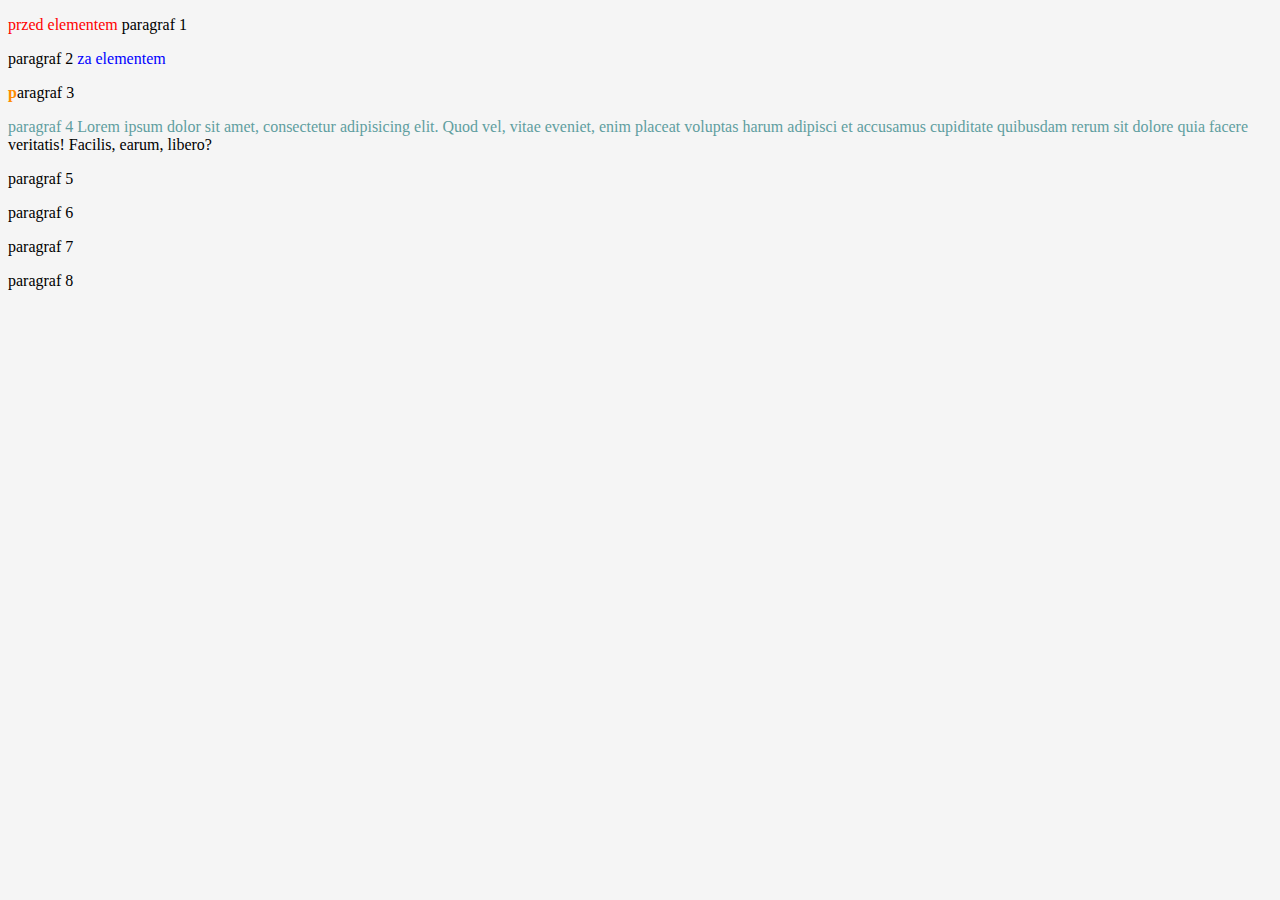
<file: 1-pseudoselektory/index.html>
<!DOCTYPE html>
<html lang="en">
<head>
    <meta charset="UTF-8">
    <title>Pseud selektory</title>
    <link rel="stylesheet" href="css/style.css">
</head>
<body>
   
   <div>
       <p id="p1">paragraf 1</p>
       <p id="p2">paragraf 2</p>
       <p id="p3">paragraf 3</p>
       <p id="p4">paragraf 4 Lorem ipsum dolor sit amet, consectetur adipisicing elit. Quod vel, vitae eveniet, enim placeat voluptas harum adipisci et accusamus cupiditate quibusdam rerum sit dolore quia facere veritatis! Facilis, earum, libero?</p>
       <p id="p5">paragraf 5</p>
       <p id="p6">paragraf 6</p>
       <p id="p7">paragraf 7</p>
       <p id="p8">paragraf 8</p>
   </div>
    
</body>
</html>
</file>
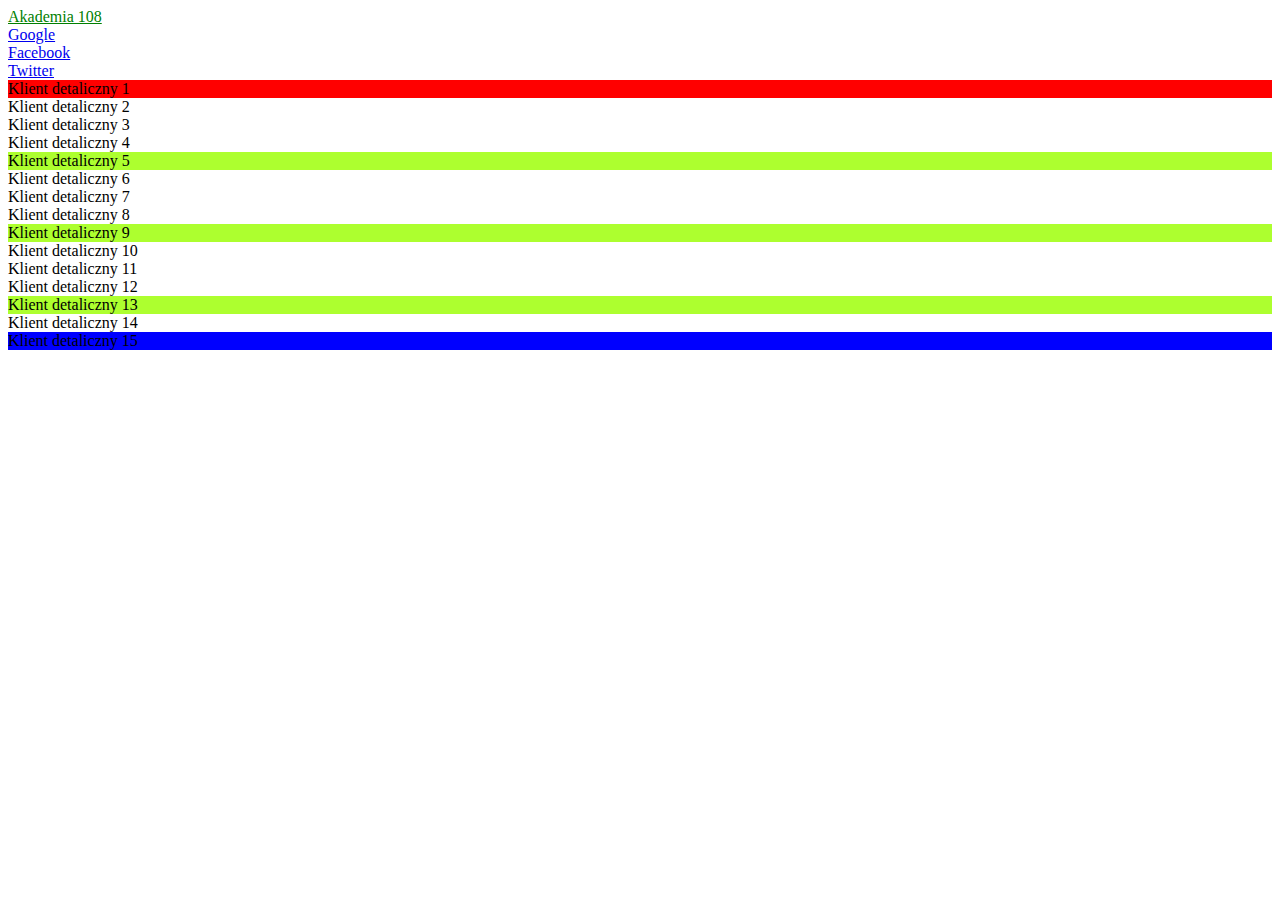
<file: 2-pseudoklasy/index.html>
<!DOCTYPE html>
<html lang="en">
<head>
    <meta charset="UTF-8">
    <title>Pseudo-Klasy</title>
    <link rel="stylesheet" href="css/style.css">
</head>
<body>
   
    <a id="link-1" href="#">Akademia 108</a>
    <br>
    <a id="link-2" href="#">Google</a>
    <br>
    <a id="link-3" href="#">Facebook</a>
    <br>
    <a id="link-4" href="#">Twitter</a>
    <br>
    
    <div class="tabela">
        <div class="klient">Klient detaliczny 1</div>
        <div class="klient">Klient detaliczny 2</div>
        <div class="klient">Klient detaliczny 3</div>
        <div class="klient">Klient detaliczny 4</div>
        <div class="klient">Klient detaliczny 5</div>
        <div class="klient">Klient detaliczny 6</div>
        <div class="klient">Klient detaliczny 7</div>
        <div class="klient">Klient detaliczny 8</div>
        <div class="klient">Klient detaliczny 9</div>
        <div class="klient">Klient detaliczny 10</div>
        <div class="klient">Klient detaliczny 11</div>
        <div class="klient">Klient detaliczny 12</div>
        <div class="klient">Klient detaliczny 13</div>
        <div class="klient">Klient detaliczny 14</div>
        <div class="klient">Klient detaliczny 15</div>
    </div>

    
</body>
</html>
</file>
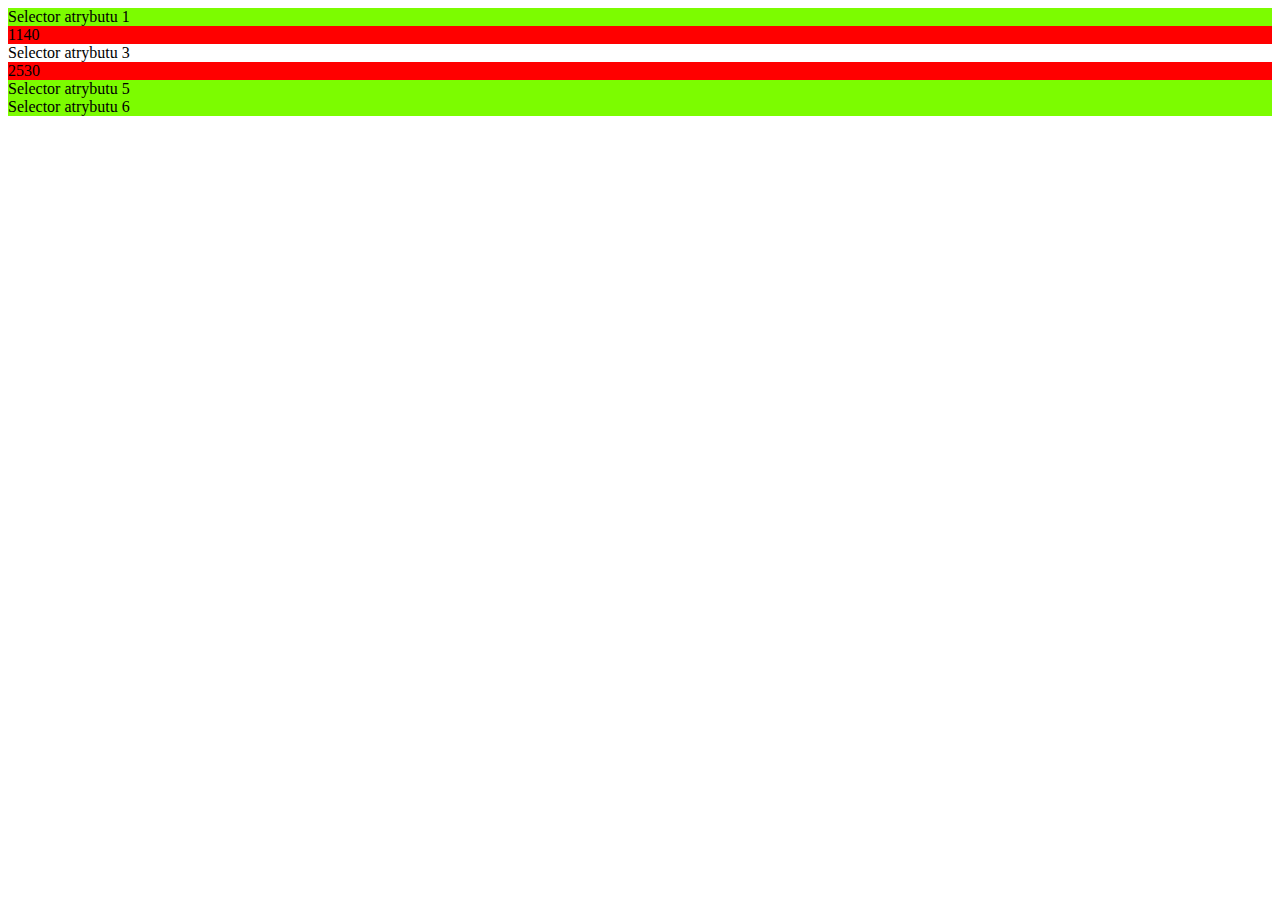
<file: 3-selektory-atrybutów/index.html>
<!DOCTYPE html>
<html lang="en">
<head>
    <meta charset="UTF-8">
    <title>Selektory atrybutów</title>
    <link rel="stylesheet" href="css/style.css">
</head>
<body>
   
    <div class="klient" detaliczny="tak">Selector atrybutu 1</div>
    <div class="klient" suma="1140">1140</div>
    <div class="klient">Selector atrybutu 3</div>
    <div class="klient" suma="2530">2530</div>
    <div class="klient" detaliczny="moze tak">Selector atrybutu 5</div>
    <div class="klient" detaliczny="mozetak">Selector atrybutu 6</div>   
    
</body>
</html>
</file>
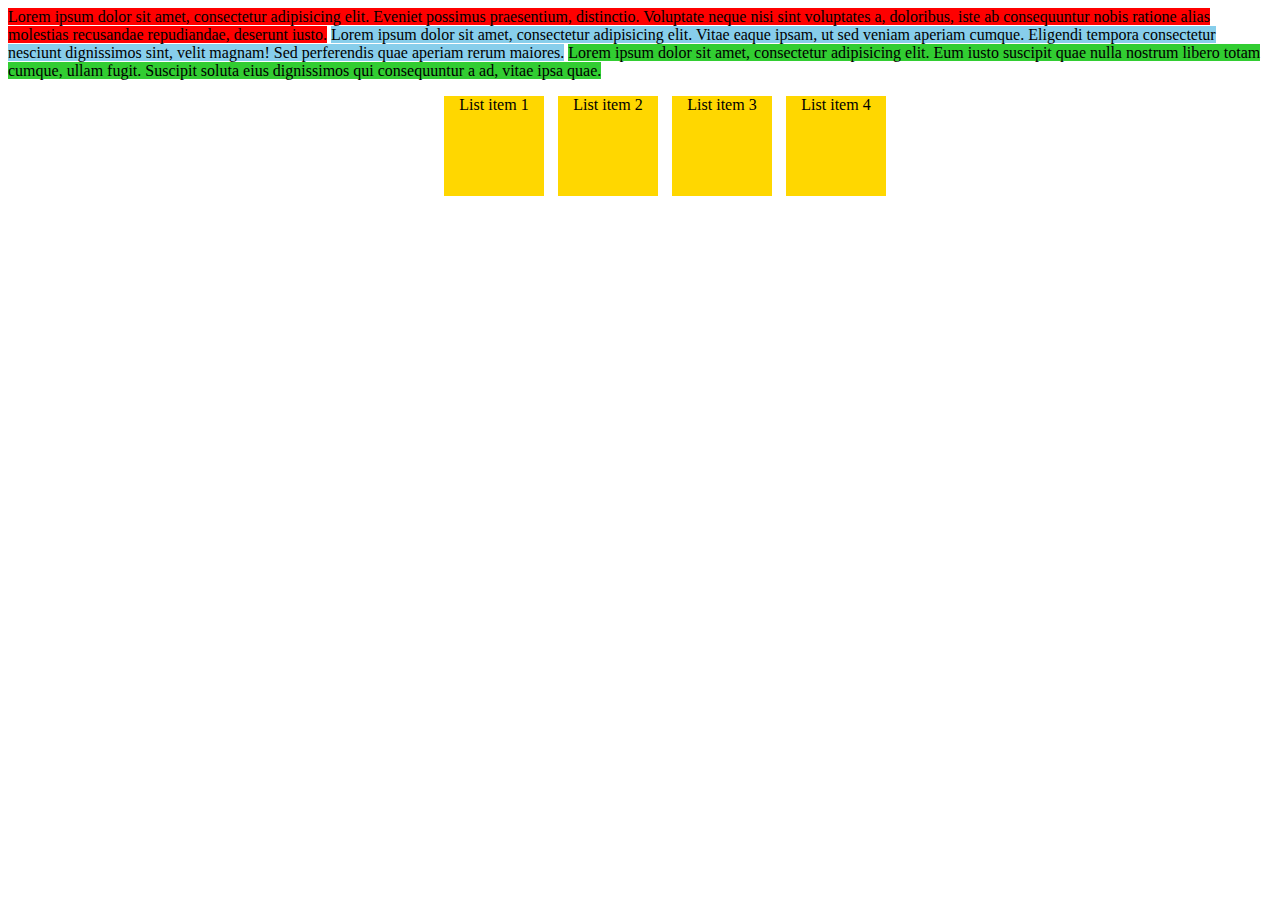
<file: 4-wyswietlanie-elementow/index.html>
<!DOCTYPE html>
<html lang="en">

<head>
    <meta charset="UTF-8">
    <title>Wyświetlanie Elementów</title>
    <link rel="stylesheet" href="css/style.css">
</head>

<body>

    <div id="elementy-blokowe">
        <p id="p1">Lorem ipsum dolor sit amet, consectetur adipisicing elit. Eveniet possimus praesentium, distinctio. Voluptate neque nisi sint voluptates a, doloribus, iste ab consequuntur nobis ratione alias molestias recusandae repudiandae, deserunt iusto.</p>
        <p id="p2">Lorem ipsum dolor sit amet, consectetur adipisicing elit. Vitae eaque ipsam, ut sed veniam aperiam cumque. Eligendi tempora consectetur nesciunt dignissimos sint, velit magnam! Sed perferendis quae aperiam rerum maiores.</p>
        <p id="p3">Lorem ipsum dolor sit amet, consectetur adipisicing elit. Eum iusto suscipit quae nulla nostrum libero totam cumque, ullam fugit. Suscipit soluta eius dignissimos qui consequuntur a ad, vitae ipsa quae.</p>
    </div>

    <div id="elementy-inline-block">
        <ul>
            <li>List item 1</li>
            <li>List item 2</li>
            <li>List item 3</li>
            <li>List item 4</li>
        </ul>

    </div>

</body>

</html>
</file>
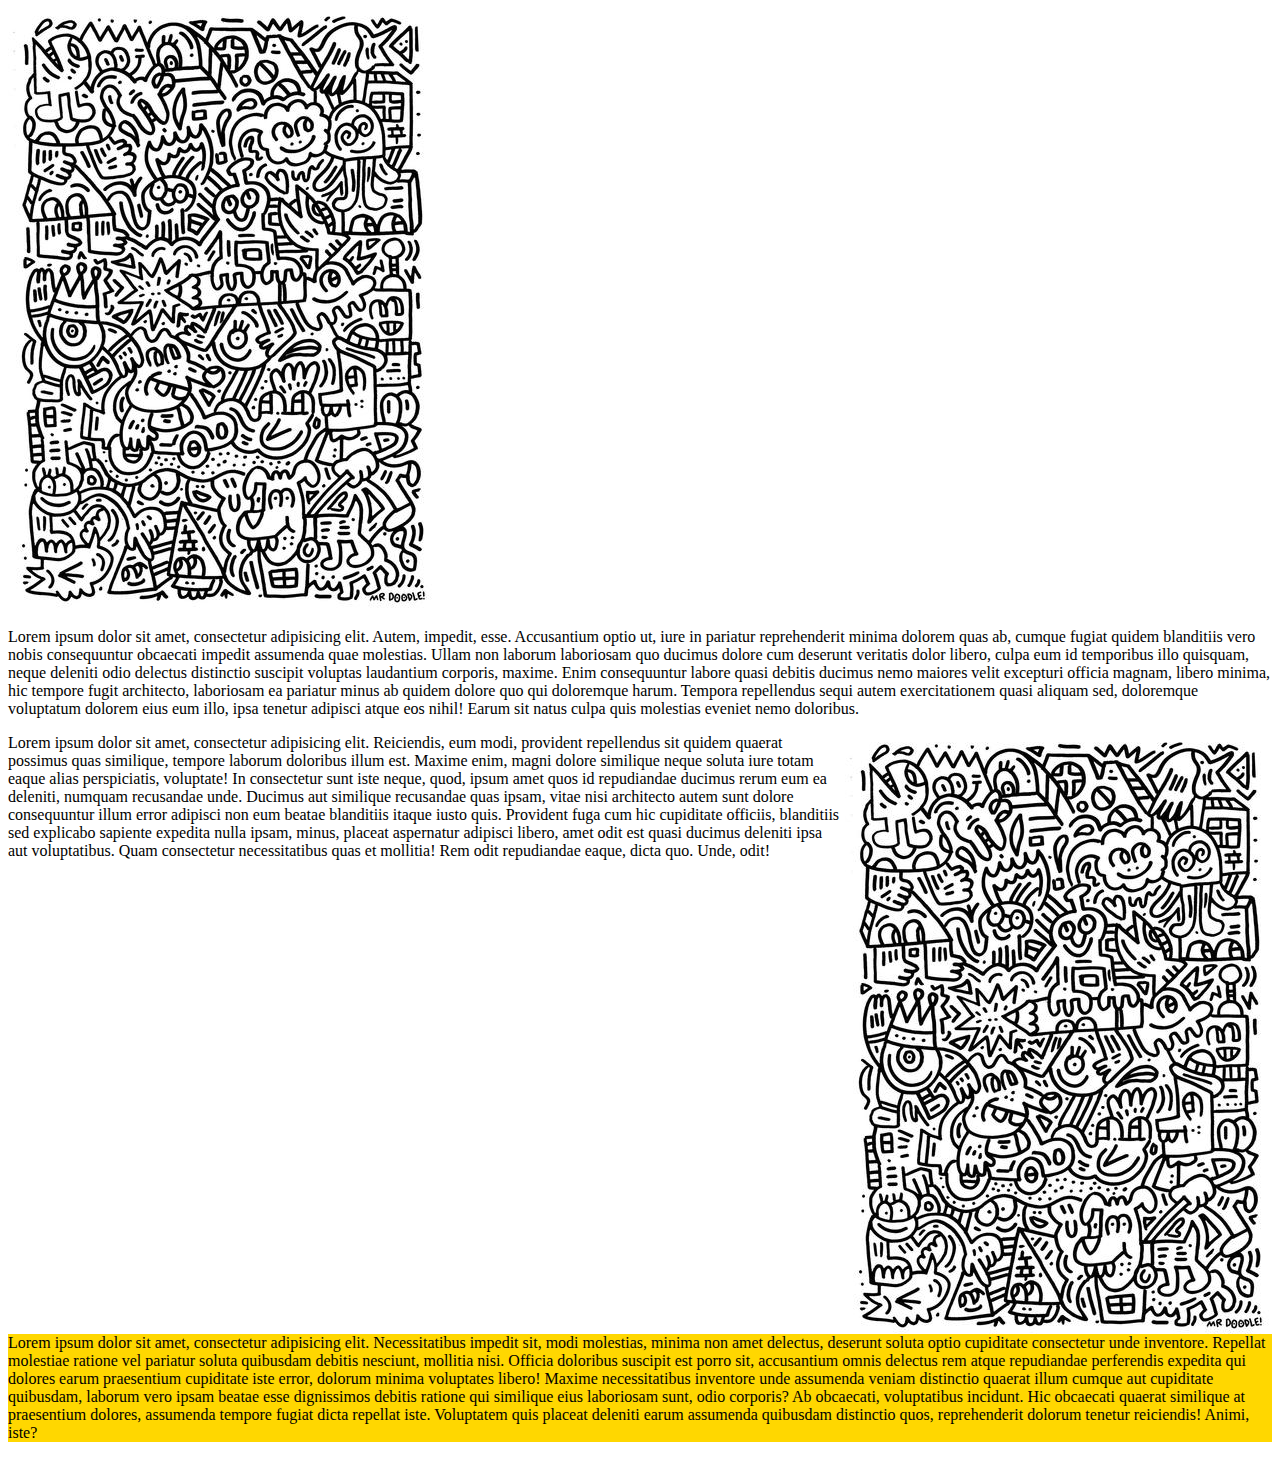
<file: 5-opływanie-elementów/index.html>
<!DOCTYPE html>
<html lang="en">
<head>
    <meta charset="UTF-8">
    <title>Opływanie elementów</title>
    <link rel="stylesheet" href="css/style.css">
</head>
<body>
   
    <div>
       
        <img src="img/obraz.jpg" alt="doodle" id="doodle">
        
        <p>Lorem ipsum dolor sit amet, consectetur adipisicing elit. Autem, impedit, esse. Accusantium optio ut, iure in pariatur reprehenderit minima dolorem quas ab, cumque fugiat quidem blanditiis vero nobis consequuntur obcaecati impedit assumenda quae molestias. Ullam non laborum laboriosam quo ducimus dolore cum deserunt veritatis dolor libero, culpa eum id temporibus illo quisquam, neque deleniti odio delectus distinctio suscipit voluptas laudantium corporis, maxime. Enim consequuntur labore quasi debitis ducimus nemo maiores velit excepturi officia magnam, libero minima, hic tempore fugit architecto, laboriosam ea pariatur minus ab quidem dolore quo qui doloremque harum. Tempora repellendus sequi autem exercitationem quasi aliquam sed, doloremque voluptatum dolorem eius eum illo, ipsa tenetur adipisci atque eos nihil! Earum sit natus culpa quis molestias eveniet nemo doloribus.
        </p>
        
        <img src="img/obraz.jpg" alt="doodle" id="doodle2">
        
        <p>Lorem ipsum dolor sit amet, consectetur adipisicing elit. Reiciendis, eum modi, provident repellendus sit quidem quaerat possimus quas similique, tempore laborum doloribus illum est. Maxime enim, magni dolore similique neque soluta iure totam eaque alias perspiciatis, voluptate! In consectetur sunt iste neque, quod, ipsum amet quos id repudiandae ducimus rerum eum ea deleniti, numquam recusandae unde. Ducimus aut similique recusandae quas ipsam, vitae nisi architecto autem sunt dolore consequuntur illum error adipisci non eum beatae blanditiis itaque iusto quis. Provident fuga cum hic cupiditate officiis, blanditiis sed explicabo sapiente expedita nulla ipsam, minus, placeat aspernatur adipisci libero, amet odit est quasi ducimus deleniti ipsa aut voluptatibus. Quam consectetur necessitatibus quas et mollitia! Rem odit repudiandae eaque, dicta quo. Unde, odit!
        </p>
        
        <p>Lorem ipsum dolor sit amet, consectetur adipisicing elit. Necessitatibus impedit sit, modi molestias, minima non amet delectus, deserunt soluta optio cupiditate consectetur unde inventore. Repellat molestiae ratione vel pariatur soluta quibusdam debitis nesciunt, mollitia nisi. Officia doloribus suscipit est porro sit, accusantium omnis delectus rem atque repudiandae perferendis expedita qui dolores earum praesentium cupiditate iste error, dolorum minima voluptates libero! Maxime necessitatibus inventore unde assumenda veniam distinctio quaerat illum cumque aut cupiditate quibusdam, laborum vero ipsam beatae esse dignissimos debitis ratione qui similique eius laboriosam sunt, odio corporis? Ab obcaecati, voluptatibus incidunt. Hic obcaecati quaerat similique at praesentium dolores, assumenda tempore fugiat dicta repellat iste. Voluptatem quis placeat deleniti earum assumenda quibusdam distinctio quos, reprehenderit dolorum tenetur reiciendis! Animi, iste?</p>
        
    </div>
    
</body>
</html>
</file>
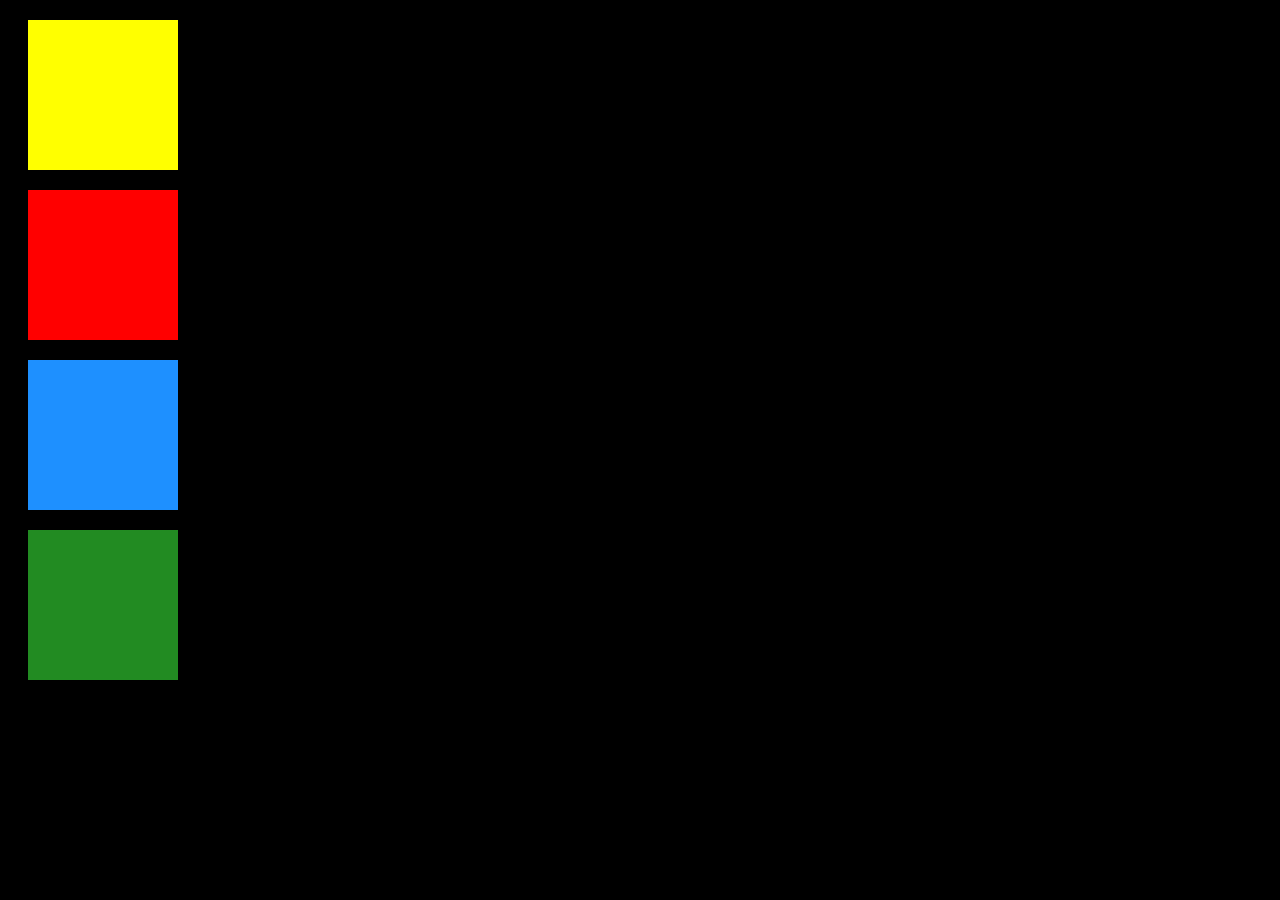
<file: 6-efekty-przejscia/index.html>
<!DOCTYPE html>
<html lang="en">
<head>
    <meta charset="UTF-8">
    <title>Efekty Przejścia</title>
    <link rel="stylesheet" href="css/style.css">
</head>
<body>
    <div id="colors" class="box"></div>
    <div id="box1" class="box box-width"></div>
    <div id="box2" class="box box-height"></div>
    <div id="box3" class="box box-width-height"></div>
</body>
</html>
</file>
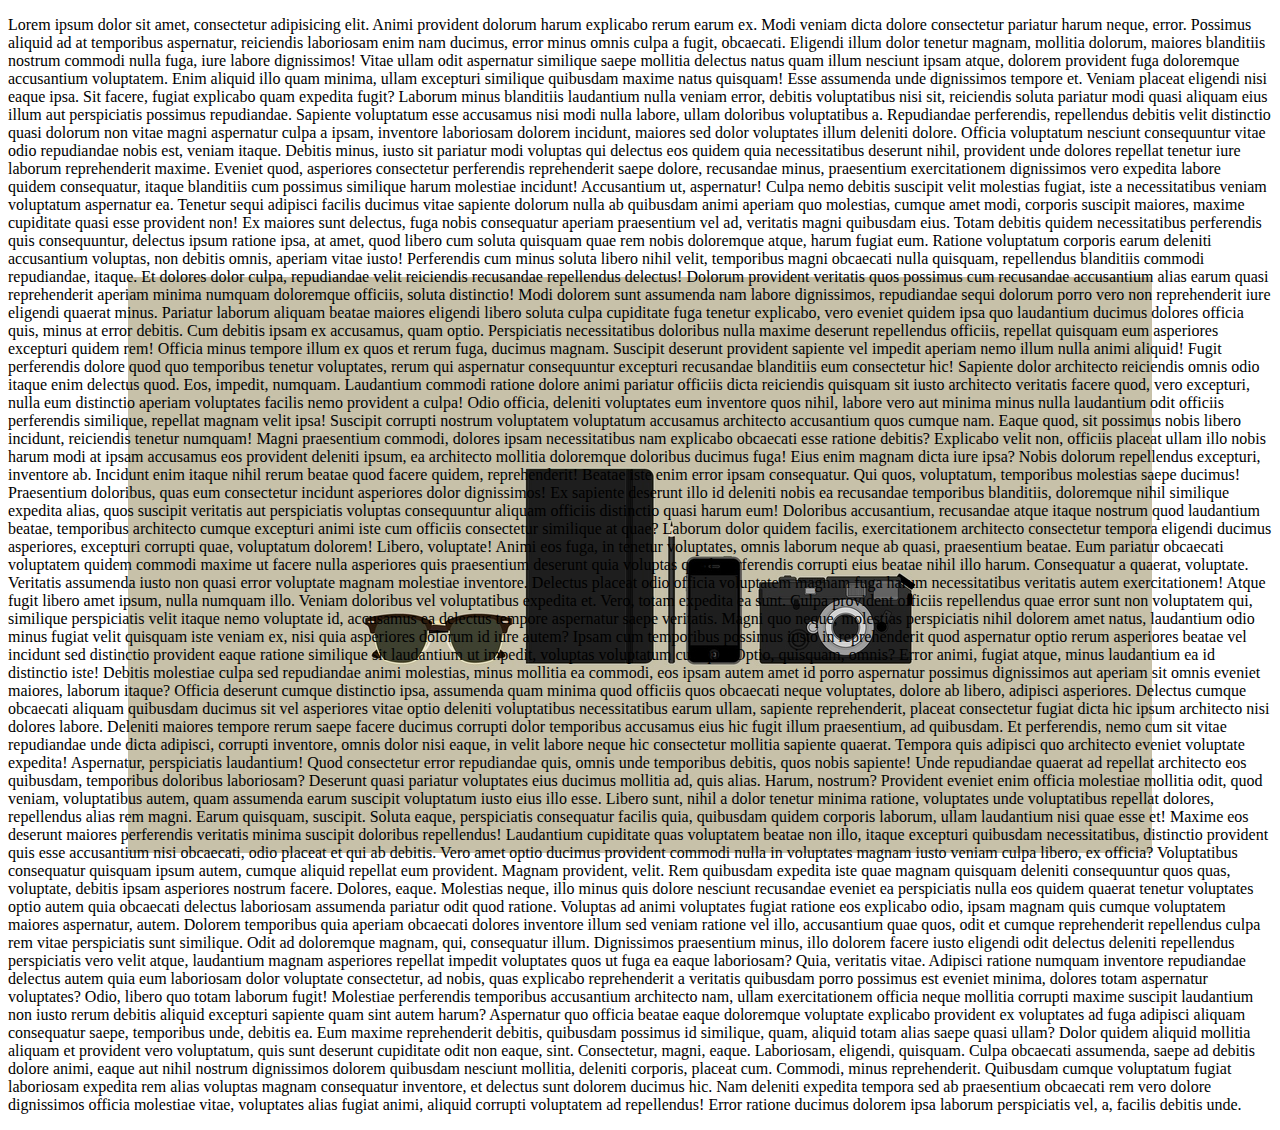
<file: 7-wlasciwosci-tla/index.html>
<!DOCTYPE html>
<html lang="en">
<head>
    <meta charset="UTF-8">
    <title>Właściwości Tła</title>
    <link rel="stylesheet" href="css/style.css">
</head>
<body>
  
    <div id="tlo-obrazek">
        <p id="p1"></p>
        <p id="p2"></p>
        <p id="p3">
            Lorem ipsum dolor sit amet, consectetur adipisicing elit. Animi provident dolorum harum explicabo rerum earum ex. Modi veniam dicta dolore consectetur pariatur harum neque, error. Possimus aliquid ad at temporibus aspernatur, reiciendis laboriosam enim nam ducimus, error minus omnis culpa a fugit, obcaecati. Eligendi illum dolor tenetur magnam, mollitia dolorum, maiores blanditiis nostrum commodi nulla fuga, iure labore dignissimos! Vitae ullam odit aspernatur similique saepe mollitia delectus natus quam illum nesciunt ipsam atque, dolorem provident fuga doloremque accusantium voluptatem. Enim aliquid illo quam minima, ullam excepturi similique quibusdam maxime natus quisquam! Esse assumenda unde dignissimos tempore et. Veniam placeat eligendi nisi eaque ipsa. Sit facere, fugiat explicabo quam expedita fugit? Laborum minus blanditiis laudantium nulla veniam error, debitis voluptatibus nisi sit, reiciendis soluta pariatur modi quasi aliquam eius illum aut perspiciatis possimus repudiandae. Sapiente voluptatum esse accusamus nisi modi nulla labore, ullam doloribus voluptatibus a. Repudiandae perferendis, repellendus debitis velit distinctio quasi dolorum non vitae magni aspernatur culpa a ipsam, inventore laboriosam dolorem incidunt, maiores sed dolor voluptates illum deleniti dolore. Officia voluptatum nesciunt consequuntur vitae odio repudiandae nobis est, veniam itaque. Debitis minus, iusto sit pariatur modi voluptas qui delectus eos quidem quia necessitatibus deserunt nihil, provident unde dolores repellat tenetur iure laborum reprehenderit maxime. Eveniet quod, asperiores consectetur perferendis reprehenderit saepe dolore, recusandae minus, praesentium exercitationem dignissimos vero expedita labore quidem consequatur, itaque blanditiis cum possimus similique harum molestiae incidunt! Accusantium ut, aspernatur! Culpa nemo debitis suscipit velit molestias fugiat, iste a necessitatibus veniam voluptatum aspernatur ea. Tenetur sequi adipisci facilis ducimus vitae sapiente dolorum nulla ab quibusdam animi aperiam quo molestias, cumque amet modi, corporis suscipit maiores, maxime cupiditate quasi esse provident non! Ex maiores sunt delectus, fuga nobis consequatur aperiam praesentium vel ad, veritatis magni quibusdam eius. Totam debitis quidem necessitatibus perferendis quis consequuntur, delectus ipsum ratione ipsa, at amet, quod libero cum soluta quisquam quae rem nobis doloremque atque, harum fugiat eum. Ratione voluptatum corporis earum deleniti accusantium voluptas, non debitis omnis, aperiam vitae iusto! Perferendis cum minus soluta libero nihil velit, temporibus magni obcaecati nulla quisquam, repellendus blanditiis commodi repudiandae, itaque. Et dolores dolor culpa, repudiandae velit reiciendis recusandae repellendus delectus! Dolorum provident veritatis quos possimus cum recusandae accusantium alias earum quasi reprehenderit aperiam minima numquam doloremque officiis, soluta distinctio! Modi dolorem sunt assumenda nam labore dignissimos, repudiandae sequi dolorum porro vero non reprehenderit iure eligendi quaerat minus. Pariatur laborum aliquam beatae maiores eligendi libero soluta culpa cupiditate fuga tenetur explicabo, vero eveniet quidem ipsa quo laudantium ducimus dolores officia quis, minus at error debitis. Cum debitis ipsam ex accusamus, quam optio. Perspiciatis necessitatibus doloribus nulla maxime deserunt repellendus officiis, repellat quisquam eum asperiores excepturi quidem rem! Officia minus tempore illum ex quos et rerum fuga, ducimus magnam. Suscipit deserunt provident sapiente vel impedit aperiam nemo illum nulla animi aliquid! Fugit perferendis dolore quod quo temporibus tenetur voluptates, rerum qui aspernatur consequuntur excepturi recusandae blanditiis eum consectetur hic! Sapiente dolor architecto reiciendis omnis odio itaque enim delectus quod. Eos, impedit, numquam. Laudantium commodi ratione dolore animi pariatur officiis dicta reiciendis quisquam sit iusto architecto veritatis facere quod, vero excepturi, nulla eum distinctio aperiam voluptates facilis nemo provident a culpa! Odio officia, deleniti voluptates eum inventore quos nihil, labore vero aut minima minus nulla laudantium odit officiis perferendis similique, repellat magnam velit ipsa! Suscipit corrupti nostrum voluptatem voluptatum accusamus architecto accusantium quos cumque nam. Eaque quod, sit possimus nobis libero incidunt, reiciendis tenetur numquam! Magni praesentium commodi, dolores ipsam necessitatibus nam explicabo obcaecati esse ratione debitis? Explicabo velit non, officiis placeat ullam illo nobis harum modi at ipsam accusamus eos provident deleniti ipsum, ea architecto mollitia doloremque doloribus ducimus fuga! Eius enim magnam dicta iure ipsa? Nobis dolorum repellendus excepturi, inventore ab. Incidunt enim itaque nihil rerum beatae quod facere quidem, reprehenderit! Beatae iste enim error ipsam consequatur. Qui quos, voluptatum, temporibus molestias saepe ducimus! Praesentium doloribus, quas eum consectetur incidunt asperiores dolor dignissimos! Ex sapiente deserunt illo id deleniti nobis ea recusandae temporibus blanditiis, doloremque nihil similique expedita alias, quos suscipit veritatis aut perspiciatis voluptas consequuntur aliquam officiis distinctio quasi harum eum! Doloribus accusantium, recusandae atque itaque nostrum quod laudantium beatae, temporibus architecto cumque excepturi animi iste cum officiis consectetur similique at quae? Laborum dolor quidem facilis, exercitationem architecto consectetur tempora eligendi ducimus asperiores, excepturi corrupti quae, voluptatum dolorem! Libero, voluptate! Animi eos fuga, in tenetur voluptates, omnis laborum neque ab quasi, praesentium beatae. Eum pariatur obcaecati voluptatem quidem commodi maxime ut facere nulla asperiores quis praesentium deserunt quia voluptas quod, perferendis corrupti eius beatae nihil illo harum. Consequatur a quaerat, voluptate. Veritatis assumenda iusto non quasi error voluptate magnam molestiae inventore. Delectus placeat odio officia voluptatem magnam fuga harum necessitatibus veritatis autem exercitationem! Atque fugit libero amet ipsum, nulla numquam illo. Veniam doloribus vel voluptatibus expedita et. Vero, totam expedita ea sunt. Culpa provident officiis repellendus quae error sunt non voluptatem qui, similique perspiciatis velit itaque nemo voluptate id, accusamus ea delectus tempore aspernatur saepe veritatis. Magni quo neque, molestias perspiciatis nihil dolorem amet natus, laudantium odio minus fugiat velit quisquam iste veniam ex, nisi quia asperiores dolorum id iure autem? Ipsam cum temporibus possimus iusto in reprehenderit quod aspernatur optio rerum asperiores beatae vel incidunt sed distinctio provident eaque ratione similique sit laudantium ut impedit, voluptas voluptatum cumque. Optio, quisquam, omnis? Error animi, fugiat atque, minus laudantium ea id distinctio iste! Debitis molestiae culpa sed repudiandae animi molestias, minus mollitia ea commodi, eos ipsam autem amet id porro aspernatur possimus dignissimos aut aperiam sit omnis eveniet maiores, laborum itaque? Officia deserunt cumque distinctio ipsa, assumenda quam minima quod officiis quos obcaecati neque voluptates, dolore ab libero, adipisci asperiores. Delectus cumque obcaecati aliquam quibusdam ducimus sit vel asperiores vitae optio deleniti voluptatibus necessitatibus earum ullam, sapiente reprehenderit, placeat consectetur fugiat dicta hic ipsum architecto nisi dolores labore. Deleniti maiores tempore rerum saepe facere ducimus corrupti dolor temporibus accusamus eius hic fugit illum praesentium, ad quibusdam. Et perferendis, nemo cum sit vitae repudiandae unde dicta adipisci, corrupti inventore, omnis dolor nisi eaque, in velit labore neque hic consectetur mollitia sapiente quaerat. Tempora quis adipisci quo architecto eveniet voluptate expedita! Aspernatur, perspiciatis laudantium! Quod consectetur error repudiandae quis, omnis unde temporibus debitis, quos nobis sapiente! Unde repudiandae quaerat ad repellat architecto eos quibusdam, temporibus doloribus laboriosam? Deserunt quasi pariatur voluptates eius ducimus mollitia ad, quis alias. Harum, nostrum? Provident eveniet enim officia molestiae mollitia odit, quod veniam, voluptatibus autem, quam assumenda earum suscipit voluptatum iusto eius illo esse. Libero sunt, nihil a dolor tenetur minima ratione, voluptates unde voluptatibus repellat dolores, repellendus alias rem magni. Earum quisquam, suscipit. Soluta eaque, perspiciatis consequatur facilis quia, quibusdam quidem corporis laborum, ullam laudantium nisi quae esse et! Maxime eos deserunt maiores perferendis veritatis minima suscipit doloribus repellendus! Laudantium cupiditate quas voluptatem beatae non illo, itaque excepturi quibusdam necessitatibus, distinctio provident quis esse accusantium nisi obcaecati, odio placeat et qui ab debitis. Vero amet optio ducimus provident commodi nulla in voluptates magnam iusto veniam culpa libero, ex officia? Voluptatibus consequatur quisquam ipsum autem, cumque aliquid repellat eum provident. Magnam provident, velit. Rem quibusdam expedita iste quae magnam quisquam deleniti consequuntur quos quas, voluptate, debitis ipsam asperiores nostrum facere. Dolores, eaque. Molestias neque, illo minus quis dolore nesciunt recusandae eveniet ea perspiciatis nulla eos quidem quaerat tenetur voluptates optio autem quia obcaecati delectus laboriosam assumenda pariatur odit quod ratione. Voluptas ad animi voluptates fugiat ratione eos explicabo odio, ipsam magnam quis cumque voluptatem maiores aspernatur, autem. Dolorem temporibus quia aperiam obcaecati dolores inventore illum sed veniam ratione vel illo, accusantium quae quos, odit et cumque reprehenderit repellendus culpa rem vitae perspiciatis sunt similique. Odit ad doloremque magnam, qui, consequatur illum. Dignissimos praesentium minus, illo dolorem facere iusto eligendi odit delectus deleniti repellendus perspiciatis vero velit atque, laudantium magnam asperiores repellat impedit voluptates quos ut fuga ea eaque laboriosam? Quia, veritatis vitae. Adipisci ratione numquam inventore repudiandae delectus autem quia eum laboriosam dolor voluptate consectetur, ad nobis, quas explicabo reprehenderit a veritatis quibusdam porro possimus est eveniet minima, dolores totam aspernatur voluptates? Odio, libero quo totam laborum fugit! Molestiae perferendis temporibus accusantium architecto nam, ullam exercitationem officia neque mollitia corrupti maxime suscipit laudantium non iusto rerum debitis aliquid excepturi sapiente quam sint autem harum? Aspernatur quo officia beatae eaque doloremque voluptate explicabo provident ex voluptates ad fuga adipisci aliquam consequatur saepe, temporibus unde, debitis ea. Eum maxime reprehenderit debitis, quibusdam possimus id similique, quam, aliquid totam alias saepe quasi ullam? Dolor quidem aliquid mollitia aliquam et provident vero voluptatum, quis sunt deserunt cupiditate odit non eaque, sint. Consectetur, magni, eaque. Laboriosam, eligendi, quisquam. Culpa obcaecati assumenda, saepe ad debitis dolore animi, eaque aut nihil nostrum dignissimos dolorem quibusdam nesciunt mollitia, deleniti corporis, placeat cum. Commodi, minus reprehenderit. Quibusdam cumque voluptatum fugiat laboriosam expedita rem alias voluptas magnam consequatur inventore, et delectus sunt dolorem ducimus hic. Nam deleniti expedita tempora sed ab praesentium obcaecati rem vero dolore dignissimos officia molestiae vitae, voluptates alias fugiat animi, aliquid corrupti voluptatem ad repellendus! Error ratione ducimus dolorem ipsa laborum perspiciatis vel, a, facilis debitis unde.
        </p>
        <p id="p4"></p>
        <p id="p5"></p>
        <p id="p6"></p>
    </div>
   
    
    
</body>
</html>
</file>
<file: 1-pseudoselektory/css/style.css>
body
{
    background-color: whitesmoke;
}

div > p#p1::before
{
    content: "przed elementem ";
    color: red;
    
}

div p#p2::after
{
    content: " za elementem";
    color: blue;
}

div p#p3::first-letter
{
    content: " za elementem";
    color: darkorange;
    font-weight: bold;
}

div p#p4::first-line
{
    color: cadetblue;
}
</file>
<file: 2-pseudoklasy/css/style.css>
a#link-1:link
{
    color: green;
}

a:visited
{
    color: black;
    
}

a:hover
{
    background-color: gold;
}

div.tabela > div.klient:first-child
{
    background-color: red;
}

div.tabela > div.klient:last-child
{
    background-color: blue;
}

div.tabela :nth-child(5)
{
    background-color: gold;
}

div.tabela :nth-child(4n+5)
{
    background-color: greenyellow;
}
</file>
<file: 3-selektory-atrybutów/css/style.css>
div.klient[suma]
{
    background-color: dodgerblue;
}

div.klient[suma="1140"]
{
    background-color: tan;
}

div.klient[detaliczny~="tak"]
{
    background-color: lightcoral;
}

div.klient[detaliczny*="tak"]
{
    background-color: lawngreen;
}

div.klient[suma^="25"]
{
    background-color: gold;
}

div.klient[suma$="0"]
{
    background-color: red;
}
</file>
<file: 4-wyswietlanie-elementow/css/style.css>
div#elementy-blokowe>#p1
{
    background-color: red;
}

div#elementy-blokowe>#p2
{
    background-color: skyblue;
}

div#elementy-blokowe>#p3
{
    background-color: limegreen;
}

div#elementy-blokowe p
{
    display: inline;
}

div#elementy-inline-block > ul
{
    text-align: center;
}


div#elementy-inline-block > ul li 
{
    display: inline-block;
    height: 100px;
    width: 100px;
    background-color: gold;
    margin-left: 10px;
}
</file>
<file: 5-opływanie-elementów/css/style.css>
img#doodle
{
    float: left;
}

img#doodle2
{
    float: right;
}

img#doodle
{
    float: none;
}

p:last-child
{
    background-color: gold;
    clear: right;
}
</file>
<file: 6-efekty-przejscia/css/style.css>
body
{
    background-color: black;
}

.box 
{
    width: 150px;
    height: 150px;
    margin: 20px;
}

#colors 
{
    background-color: yellow;
    transition: background-color 0,5s ease-in 0,5s;
}

#colors:hover
{
    background-color: greenyellow;
    
}

#box1 
{
    background-color: red;
    transition: 2s;
}

#box1:hover
{
    width: 300px;
}

#box2 
{
    background-color: dodgerblue;
    transition: height 2s;
}

#box2:hover
{
    height: 300px;
}

#box3
{
    background-color: forestgreen;
    transition: width 2s, height 2s;
}

#box3:hover
{
    width: 300px;
    height: 300px;
}
</file>
<file: 7-wlasciwosci-tla/css/style.css>
#tlo-obrazek
{
    background-image: url("../img/bak.jpg");
    background-position: center center;
    background-repeat: no-repeat;
    background-attachment: cover;
}
</file>
